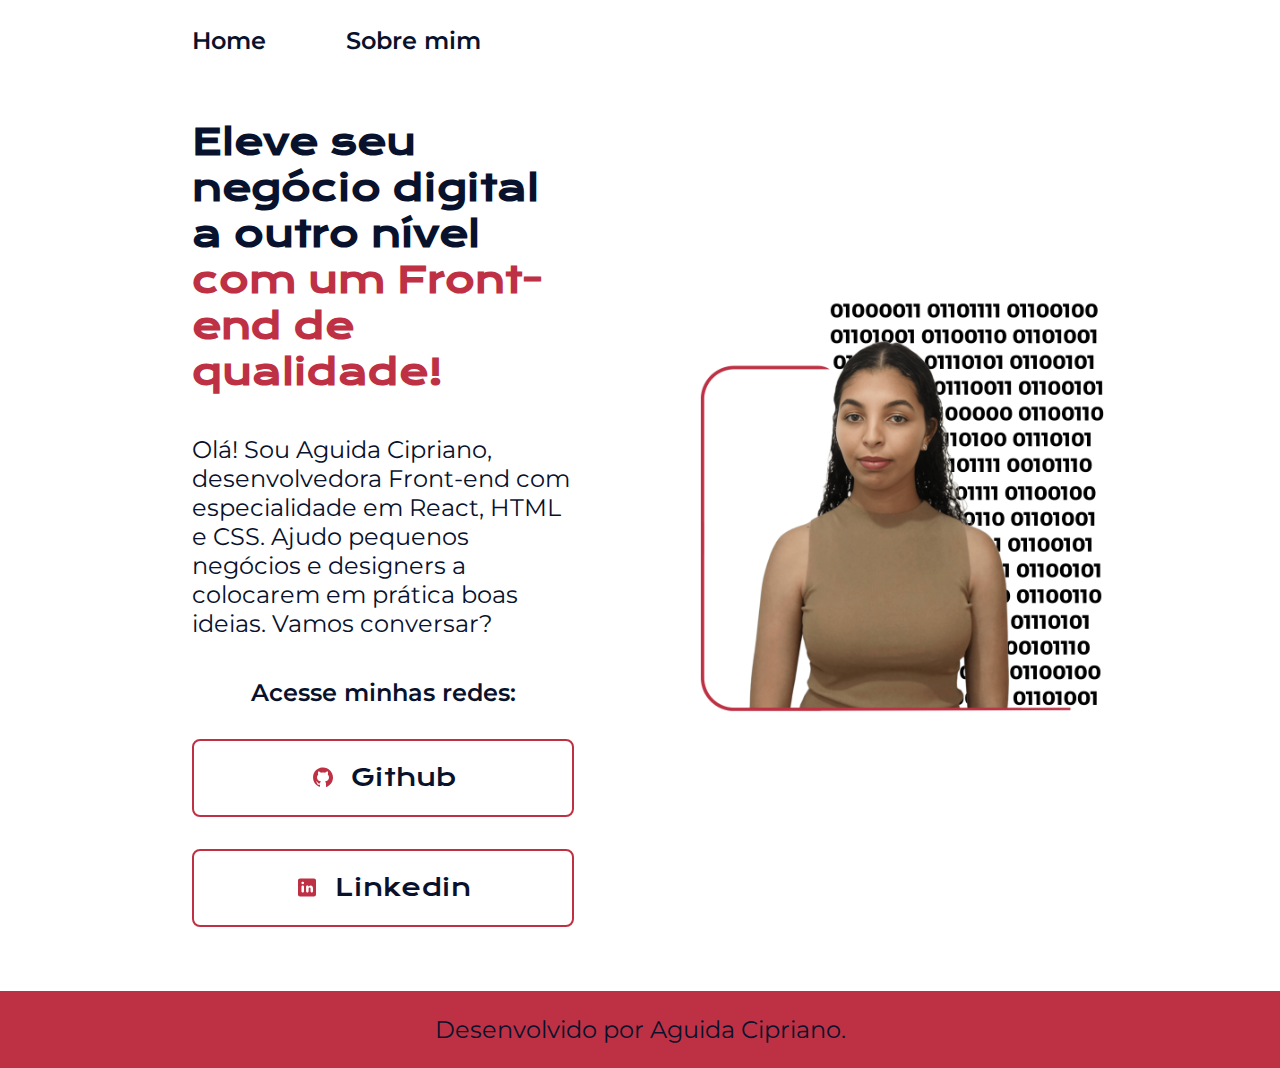
<file: index.html>
<!DOCTYPE html>
<html lang="pt-br">
  <head>
    <meta charset="UTF-8" />
    <meta name="viewport" content="width=device-width, initial-scale=1.0" />
    <title>Portfólio</title>
    <link rel="stylesheet" href="style/style.css" />
  </head>
  <body>
    <header class="cabecalho">
      <nav class="cabecalho__menu">
        <a class="cabecalho__menu__link" href="index.html"> Home</a>
        <a class="cabecalho__menu__link" href="about.html"> Sobre mim</a>
      </nav>
    </header>
    <main class="apresentacao">
      <section class="apresentacao__conteudo">
        <h1 class="apresentacao__conteudo__titulo">
          Eleve seu negócio digital a outro nível
          <strong class="titulo-destaque"
            >com um Front-end de qualidade!</strong
          >
        </h1>
        <p class="apresentacao__conteudo__texto">
          Olá! Sou Aguida Cipriano, desenvolvedora Front-end com especialidade
          em React, HTML e CSS. Ajudo pequenos negócios e designers a colocarem
          em prática boas ideias. Vamos conversar?
        </p>
        <div class="apresentacao__links">
          <h2 class="apresentacao__link__subtitulo">Acesse minhas redes:</h2>
          <a
            class="apresentacao__links__navegacao"
            href="https://github.com/aguidacipriano"
          >
            <img src="assets/logo-github.svg" alt="Logo Github" />
            Github</a
          >

          <a
            class="apresentacao__links__navegacao"
            href="https://www.linkedin.com/in/aguida-cipriano-dev/"
          >
            <img src="assets/logo-linkedin.svg" alt="Logo Linkedin" />
            Linkedin</a
          >
        </div>
      </section>
      <img
        class="apresentacao__imagem"
        src="assets/imagem.png"
        alt="Foto da Aguida Cipriano"
        navegacao
      />
    </main>
    <footer class="rodape">
      <p class="rodape__texto">Desenvolvido por Aguida Cipriano.</p>
    </footer>
  </body>
</html>
</file>
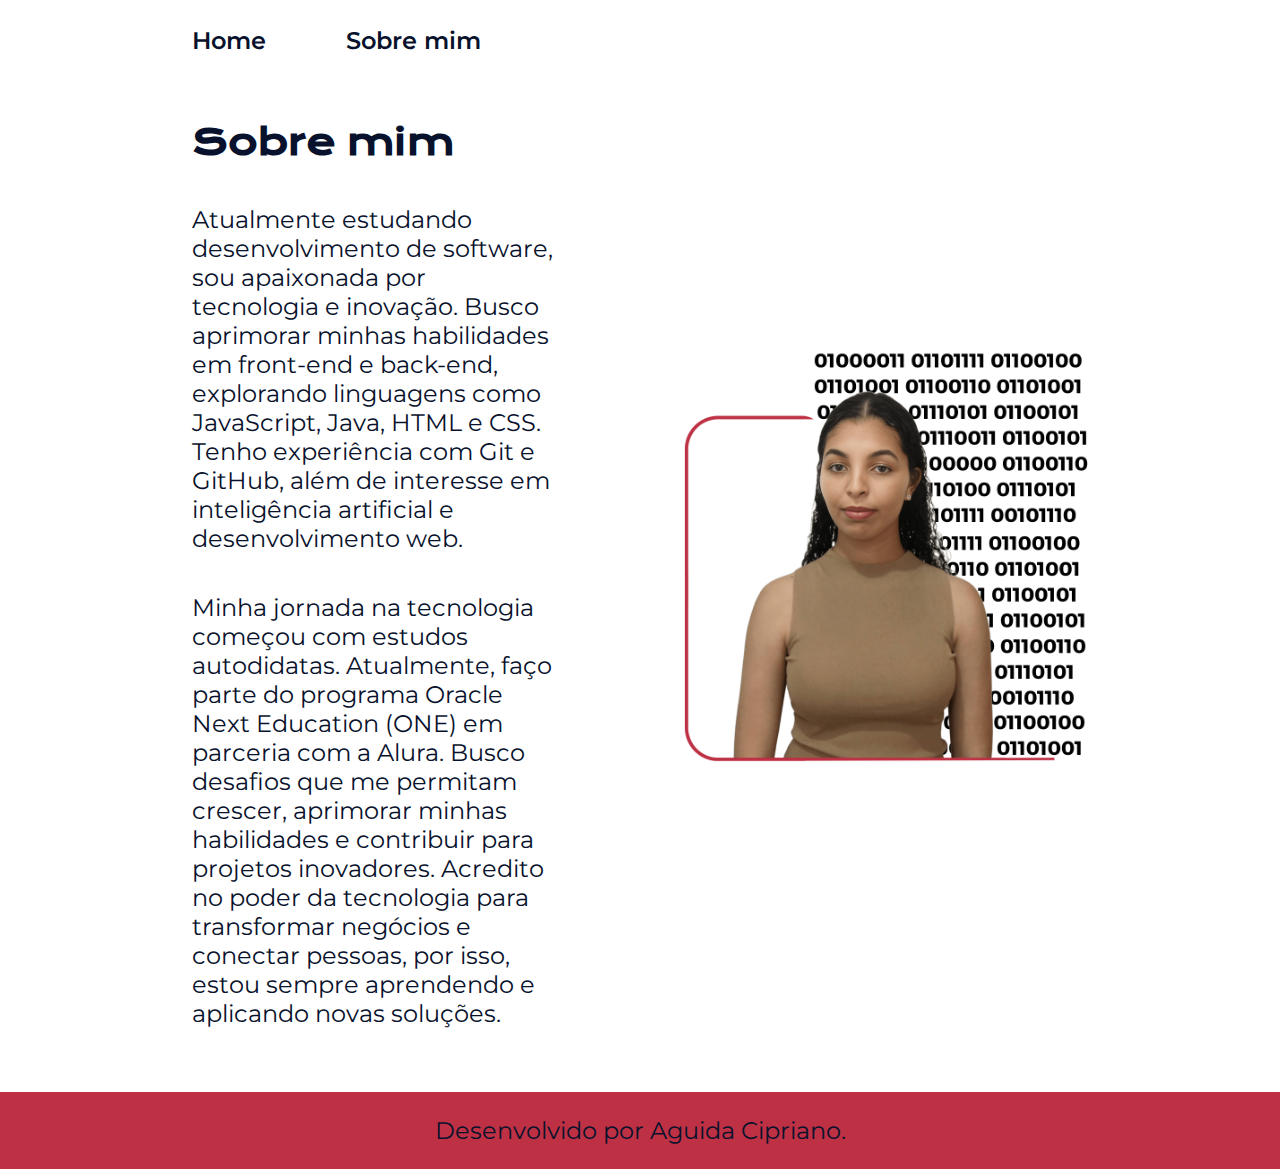
<file: about.html>
<!DOCTYPE html>
<html lang="pt-br">
  <head>
    <meta charset="UTF-8" />
    <meta name="viewport" content="width=device-width, initial-scale=1.0" />
    <title>Sobre mim</title>
    <link rel="stylesheet" href="style/style.css" />
  </head>
  <body>
    <header class="cabecalho">
      <nav class="cabecalho__menu">
        <a class="cabecalho__menu__link" href="index.html"> Home</a>
        <a class="cabecalho__menu__link" href="about.html"> Sobre mim</a>
      </nav>
    </header>
    <main class="apresentacao">
      <section class="apresentacao__conteudo">
        <h1 class="apresentacao__conteudo__titulo">Sobre mim</h1>
        <p class="apresentacao__conteudo__texto">
          Atualmente estudando desenvolvimento de software, sou apaixonada por
          tecnologia e inovação. Busco aprimorar minhas habilidades em front-end
          e back-end, explorando linguagens como JavaScript, Java, HTML e CSS.
          Tenho experiência com Git e GitHub, além de interesse em inteligência
          artificial e desenvolvimento web.
        </p>
        <p class="apresentacao__conteudo__texto">
          Minha jornada na tecnologia começou com estudos autodidatas.
          Atualmente, faço parte do programa Oracle Next Education (ONE) em
          parceria com a Alura. Busco desafios que me permitam crescer,
          aprimorar minhas habilidades e contribuir para projetos inovadores.
          Acredito no poder da tecnologia para transformar negócios e conectar
          pessoas, por isso, estou sempre aprendendo e aplicando novas soluções.
        </p>
      </section>
      <img
        class="apresentacao__imagem"
        src="assets/imagem.png"
        alt="Foto da Aguida Cipriano"
      />
    </main>
    <footer class="rodape">
      <p class="rodape__texto">Desenvolvido por Aguida Cipriano.</p>
    </footer>
  </body>
</html>
</file>
<file: style/style.css>
@import url("https://fonts.googleapis.com/css2?family=Krona+One&family=Montserrat:ital,wght@0,100..900;1,100..900&display=swap");

:root {
  --cor-primaria: #09122c;
  --cor-secundaria: #be3144;
  --cor-terciaria: #fff;
  --cor-hover: #ffccda;

  --fonte-primaria: "Krona One", serif;
  --fonte-secundaria: "Montserrat", serif;
}

* {
  margin: 0;
  padding: 0;
}

body {
  box-sizing: border-box;
  background-color: var(--cor-terciaria);
  color: var(--cor-primaria);
}

.cabecalho {
  padding: 2% 0% 0% 15%;
}

.cabecalho__menu {
  display: flex;
  gap: 80px;
}

.cabecalho__menu__link:hover {
  color: var(--cor-secundaria);
}

.cabecalho__menu__link {
  font-family: var(--fonte-secundaria);
  font-size: 1.5rem;
  font-weight: 600;
  color: var(--cor-primaria);
  text-decoration: none;
}

.titulo-destaque {
  color: var(--cor-secundaria);
}

.apresentacao {
  padding: 5% 15%;
  display: flex;
  align-items: center;
  justify-content: space-between;
  gap: 82px;
}

.apresentacao__conteudo {
  width: 50%;
  display: flex;
  flex-direction: column;
  gap: 40px;
}

.apresentacao__conteudo__titulo {
  font-size: 2.25rem;
  font-family: var(--fonte-primaria);
}

.apresentacao__conteudo__texto {
  font-size: 1.5rem;
  font-family: var(--fonte-secundaria);
}

.apresentacao__links {
  display: flex;
  flex-direction: column;
  justify-content: space-between;
  align-items: center;
  gap: 32px;
}

.apresentacao__link__subtitulo {
  font-family: var(--fonte-secundaria);
  font-weight: 600;
  font-size: 1.5rem;
}

.apresentacao__links__navegacao {
  display: flex;
  justify-content: center;
  gap: 16px;
  border: 2px solid var(--cor-secundaria);
  width: 378px;
  text-align: center;
  border-radius: 8px;
  font-size: 1.5rem;
  font-weight: 400;
  padding: 21.5px 0;
  text-decoration: none;
  color: #09122c;
  font-family: var(--fonte-primaria);
}

.apresentacao__links__navegacao:hover {
  background-color: var(--cor-hover);
  color: black;
  border: 3px solid var(--cor-hover);
}

.apresentacao__imagem {
  width: 50%;
}

.rodape {
  padding: 24px;
  color: var(--cor-primaria);
  background-color: var(--cor-secundaria);
  text-align: center;
  font-family: var(--fonte-secundaria);
  font-size: 1.5rem;
}

.rodape__texto:hover {
  font-weight: 600;
}

@media (max-width: 1200px) {
  .cabecalho {
    padding: 10%;
  }
  .cabecalho__menu {
    justify-content: center;
  }
  .apresentacao {
    flex-direction: column-reverse;
    padding: 5%;
  }
  .apresentacao__conteudo {
    width: auto;
  }
  .apresentacao__imagem {
    width: 100%;
  }
}
</file>
